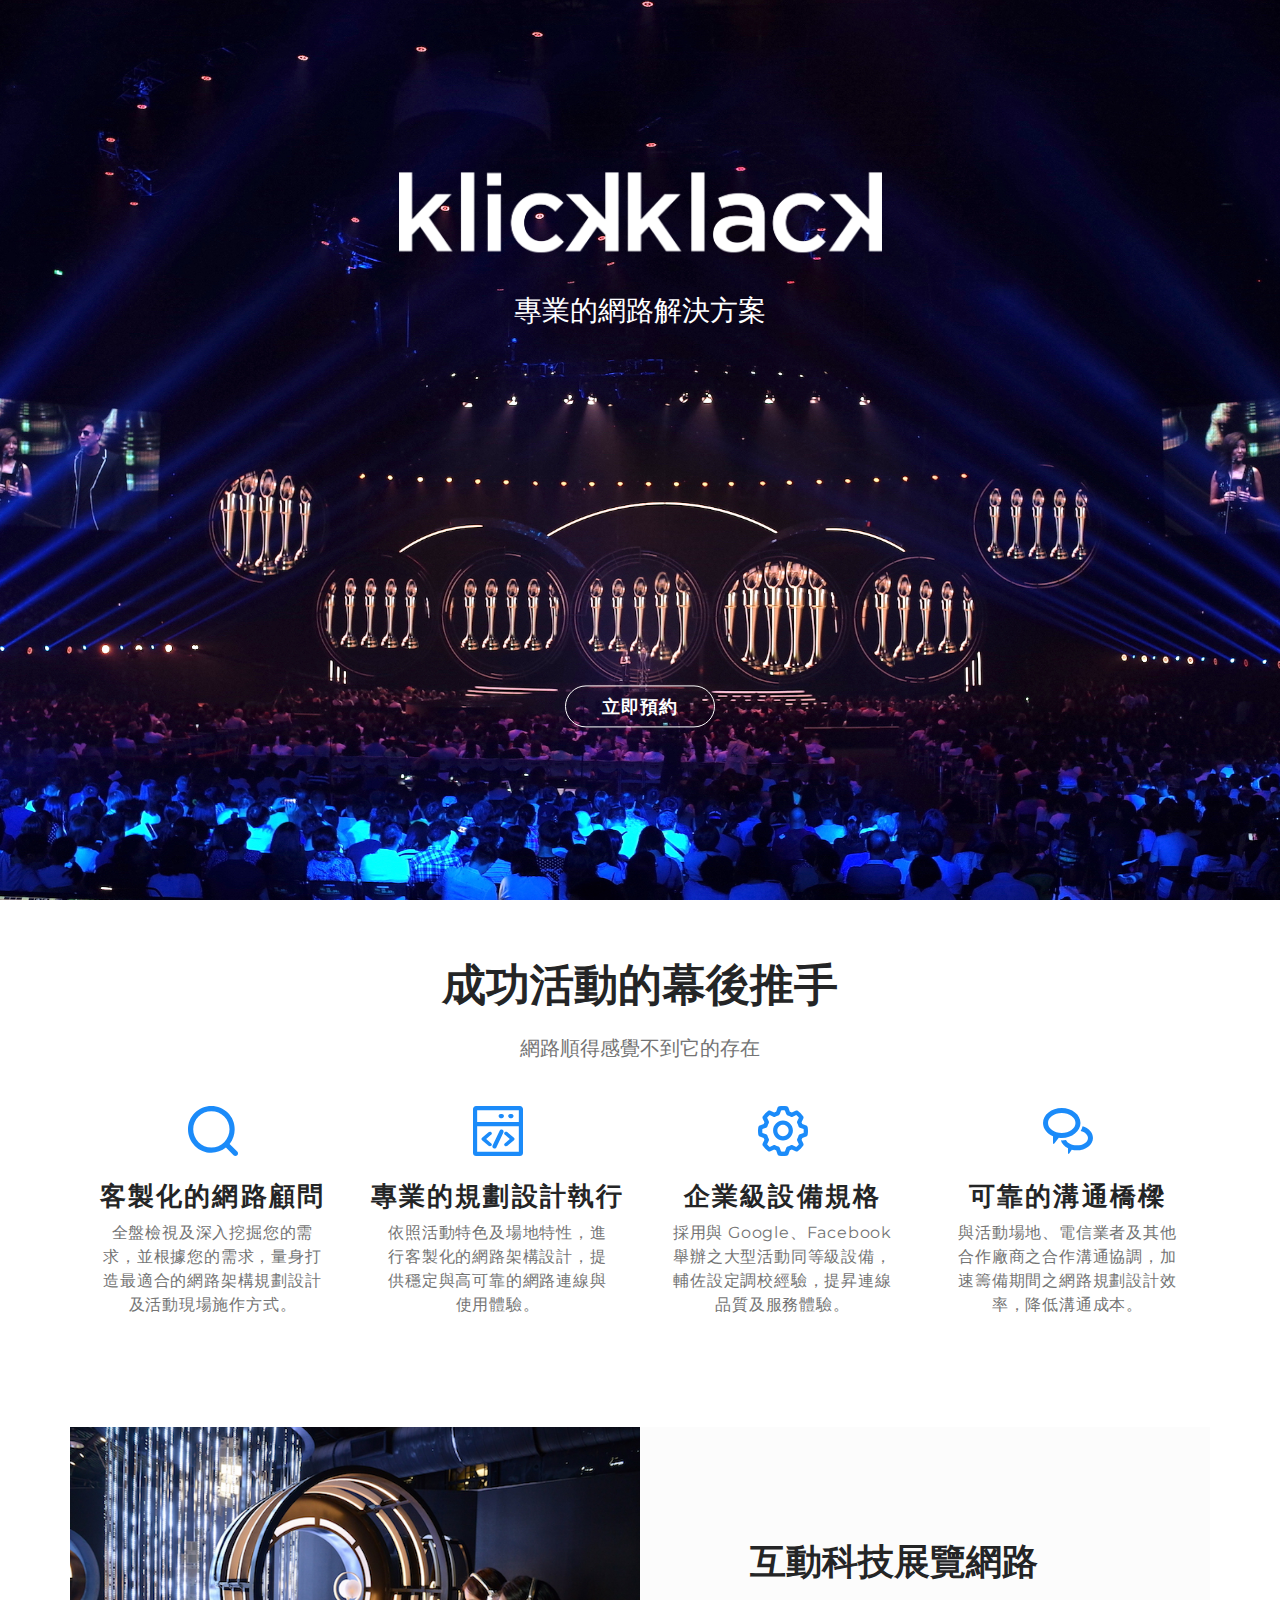
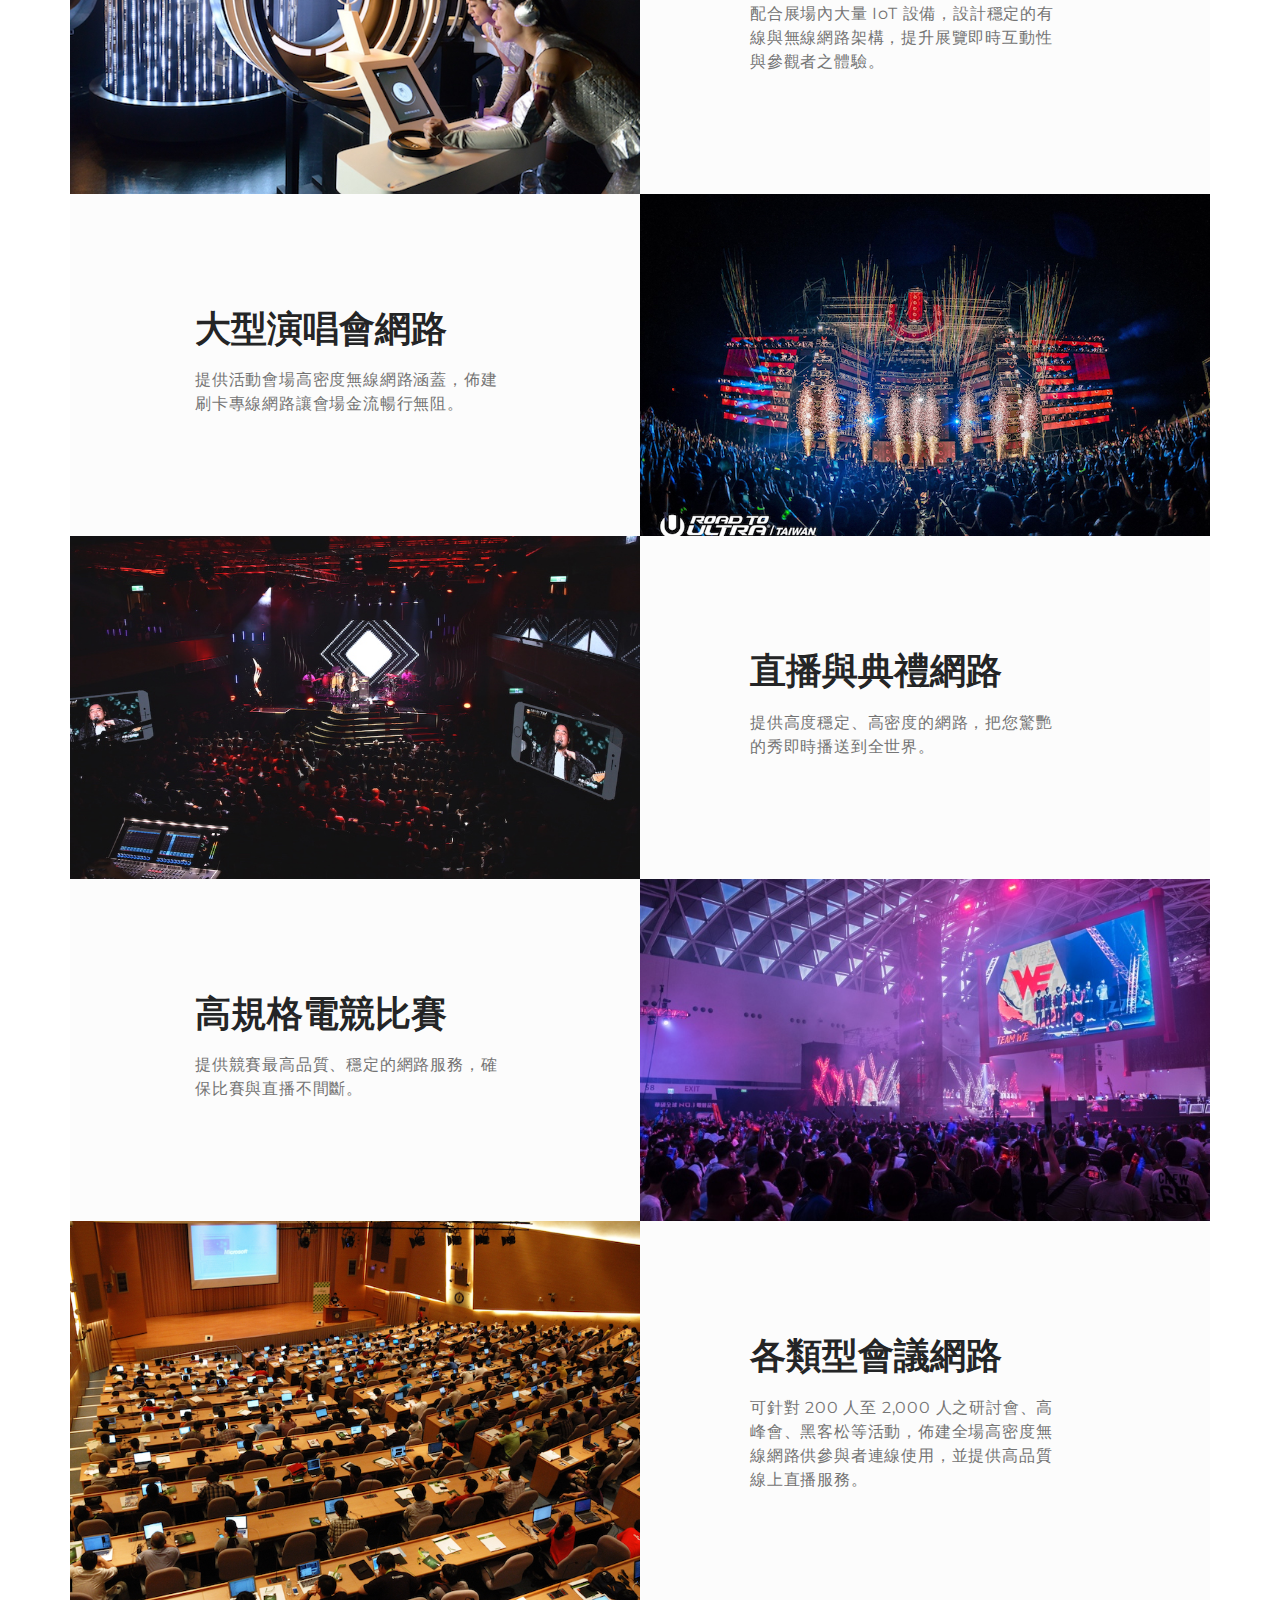
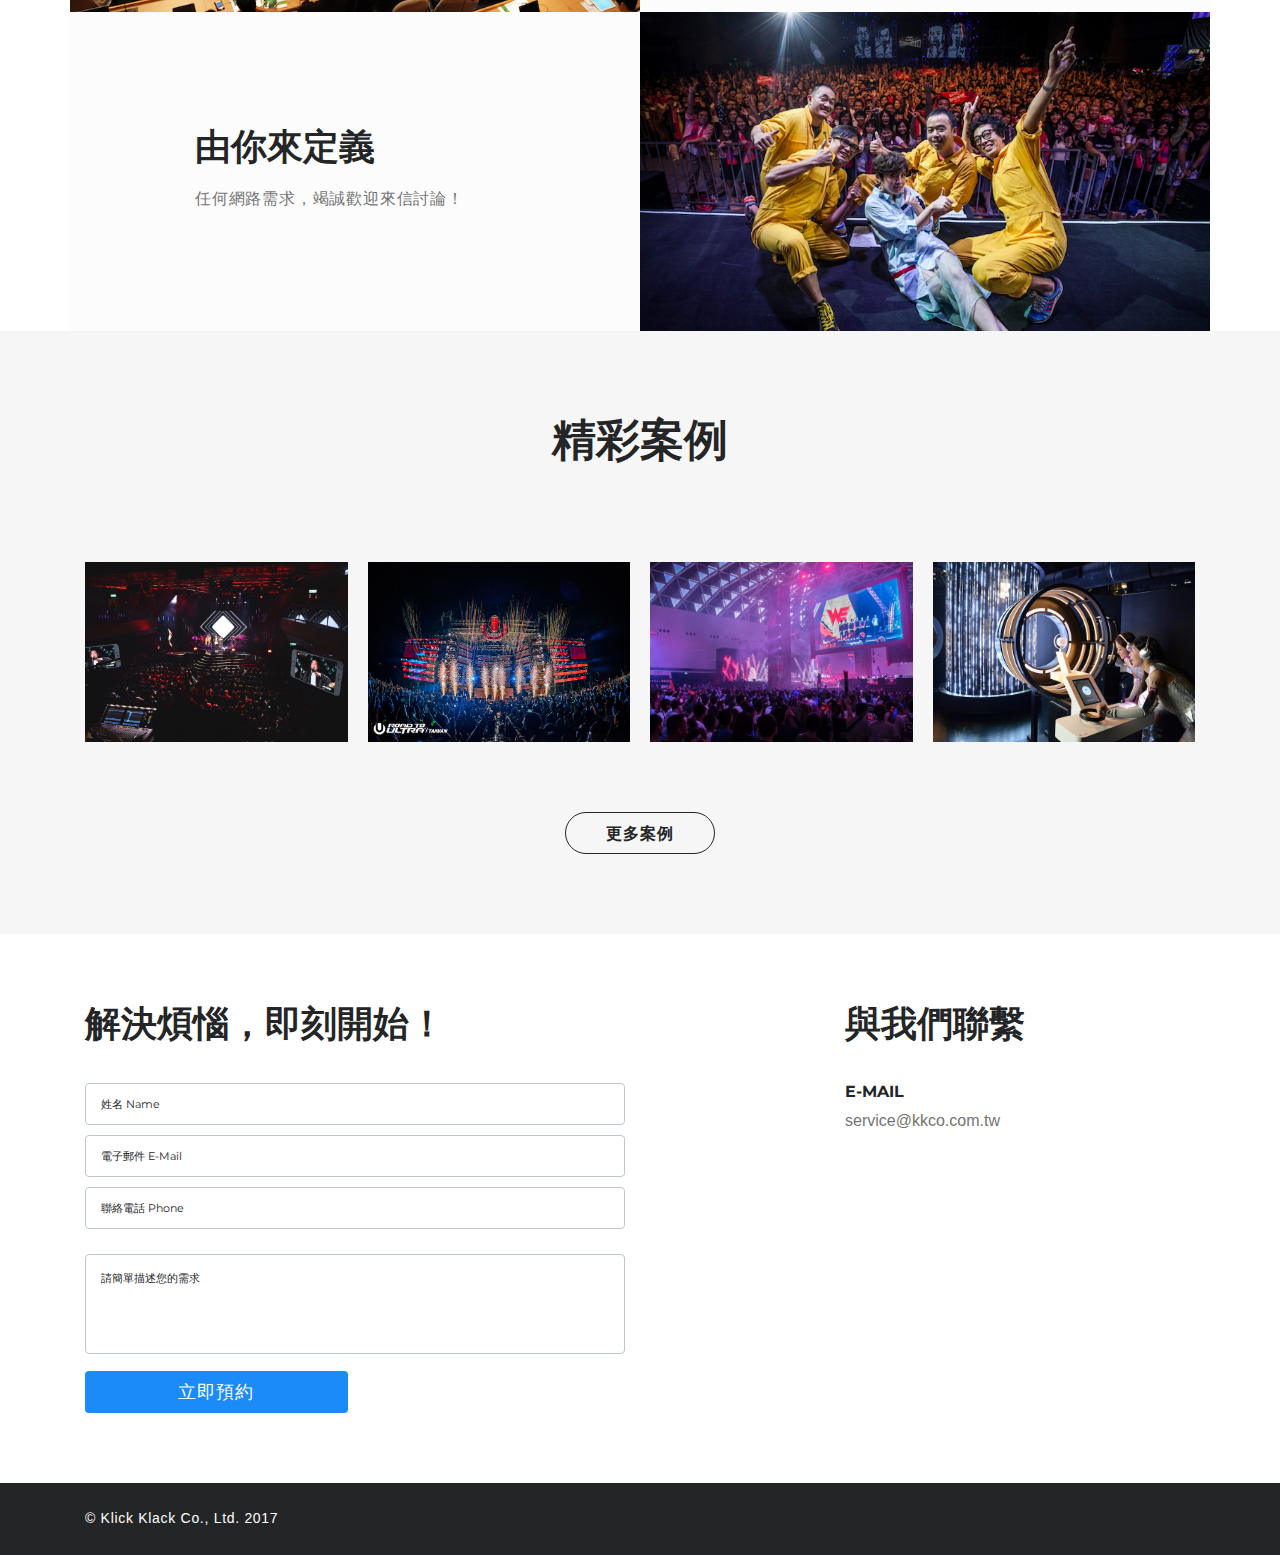
<file: kkweb-v2/index.html>
<!DOCTYPE html>
<html>
  <head>
    <meta charset="utf-8">
    <meta name="viewport" content="width=device-width">
    <meta name="description" content="專業的網路解決方案">
    <meta property="og:site_name" content="可立可股份有限公司 Klick Klack Communications">
    <meta property="og:title" content="Klick Klack Communications ｜ 專業的網路解決方案">
    <meta property="og:description" content="專業的網路解決方案">
    <meta property="og:type" content="website">
    <meta property="og:url" content="https://www.kkco.com.tw">
    <meta property="og:image" content="http://www.kkco.com.tw/img/KK_600_white.png">
    <meta property="og:image:secure_url" content="https://www.kkco.com.tw/img/KK_600_white.png">
    <meta property="og:image:type" content="image/png">
    <meta property="og:image:width" content="4043">
    <meta property="og:image:height" content="670">
    <meta name="mobile-web-app-capable" content="yes">
    <!--the must have assets-->
    <link rel="stylesheet" href="css/main.css">
    <script src="js/main.js" defer></script>
    <title>Klick Klack Communications ｜ 專業的網路解決方案</title>
  </head>
  <body>
    <main>
      <div style="background-image: url(img/bg/LandingPages_header.jpg)" class="cover cover--09 js-cover">
        <div class="container">
          <div class="cover__content_box cover__content_box--09">
            <h2 class="cover__title cover__title--09">
              <div class="logo"></div>
            </h2>
            <div class="cover__description_box--09"><span class="cover__description_text--09">專業的網路解決方案</span></div>
            <div class="cover__button_box--09"><a href="#contacts" class="button button--border-white">立即預約</a></div>
          </div>
        </div>
      </div>
      <div class="features features--02">
        <div class="container">
          <div class="features__title_box features__title_box--02">
            <h2 class="features__title--02">成功活動的幕後推手</h2><span class="features__description features__description--02">網路順得感覺不到它的存在</span>
          </div>
        </div>
        <div class="container">
          <div class="row features__row">
            <div class="col-xs-12 col-md-6 col-lg-3 features__item features__item--02">
              <div class="features__item_icon_circle features__item_icon_circle--02 features__item_icon_circle--magnifier-icon--blue"></div>
              <h3 class="features__item_title">客製化的網路顧問</h3><span class="features__item_text">全盤檢視及深入挖掘您的需求，並根據您的需求，量身打造最適合的網路架構規劃設計及活動現場施作方式。</span>
            </div>
            <div class="col-xs-12 col-md-6 col-lg-3 features__item features__item--02">
              <div class="features__item_icon_circle features__item_icon_circle--02 features__item_icon_circle--code-icon--blue"></div>
              <h3 class="features__item_title">專業的規劃設計執行</h3><span class="features__item_text">依照活動特色及場地特性，進行客製化的網路架構設計，提供穩定與高可靠的網路連線與使用體驗。</span>
            </div>
            <div class="col-xs-12 col-md-6 col-lg-3 features__item features__item--02">
              <div class="features__item_icon_circle features__item_icon_circle--02 features__item_icon_circle--gear-icon--blue"></div>
              <h3 class="features__item_title">企業級設備規格</h3><span class="features__item_text">採用與 Google、Facebook 舉辦之大型活動同等級設備，輔佐設定調校經驗，提昇連線品質及服務體驗。</span>
            </div>
            <div class="col-xs-12 col-md-6 col-lg-3 features__item features__item--02">
              <div class="features__item_icon_circle features__item_icon_circle--02 features__item_icon_circle--bubbles-icon--blue"></div>
              <h3 class="features__item_title">可靠的溝通橋樑</h3><span class="features__item_text">與活動場地、電信業者及其他合作廠商之合作溝通協調，加速籌備期間之網路規劃設計效率，降低溝通成本。</span>
            </div>
          </div>
        </div>
      </div>
      <div style="max-width: 1140px; margin: auto;" class="features features--11">
        <div class="features__container--11">
          <div class="container">
            <div style="background-image: url(img/bg/KK-Work-MeetBao.jpg)" class="features__box--11 features__box--image--11 features__box--image--left--11"></div>
            <div class="features__box--11 features__box--left-margin--11">
              <h3 class="features__item_title--11">互動科技展覽網路</h3><span class="features__item_text features__item_text--11">配合展場內大量 IoT 設備，設計穩定的有線與無線網路架構，提升展覽即時互動性與參觀者之體驗。</span>
            </div>
          </div>
        </div>
        <div class="features__container--11">
          <div class="container">
            <div class="features__box--11">
              <h3 class="features__item_title--11">大型演唱會網路</h3><span class="features__item_text features__item_text--11">提供活動會場高密度無線網路涵蓋，佈建刷卡專線網路讓會場金流暢行無阻。</span>
            </div>
            <div style="background-image: url(img/bg/KK-Work-RoadToUltra.jpg)" class="features__box--11 features__box--image--11 features__box--image--right--11"></div>
          </div>
        </div>
        <div class="features__container--11">
          <div class="container">
            <div style="background-image: url(img/bg/KK-Work-Show.jpg)" class="features__box--11 features__box--image--11 features__box--image--left--11"></div>
            <div class="features__box--11 features__box--left-margin--11">
              <h3 class="features__item_title--11">直播與典禮網路</h3><span class="features__item_text features__item_text--11">提供高度穩定、高密度的網路，把您驚艷的秀即時播送到全世界。</span>
            </div>
          </div>
        </div>
        <div class="features__container--11">
          <div class="container">
            <div class="features__box--11">
              <h3 class="features__item_title--11">高規格電競比賽</h3><span class="features__item_text features__item_text--11">提供競賽最高品質、穩定的網路服務，確保比賽與直播不間斷。</span>
            </div>
            <div style="background-image: url(img/bg/KK-Work-Gaming.jpg)" class="features__box--11 features__box--image--11 features__box--image--right--11"></div>
          </div>
        </div>
        <div class="features__container--11">
          <div class="container">
            <div style="background-image: url(img/bg/KK-Work-CONF.jpg)" class="features__box--11 features__box--image--11 features__box--image--left--11"></div>
            <div class="features__box--11 features__box--left-margin--11">
              <h3 class="features__item_title--11">各類型會議網路</h3><span class="features__item_text features__item_text--11">可針對 200 人至 2,000 人之研討會、高峰會、黑客松等活動，佈建全場高密度無線網路供參與者連線使用，並提供高品質線上直播服務。</span>
            </div>
          </div>
        </div>
        <div class="features__container--11">
          <div class="container">
            <div class="features__box--11">
              <h3 class="features__item_title--11">由你來定義</h3><span class="features__item_text features__item_text--11">任何網路需求，竭誠歡迎來信討論！</span>
            </div>
            <div style="background-image: url(img/bg/KK-Work-You.jpg)" class="features__box--11 features__box--image--11 features__box--image--right--11"></div>
          </div>
        </div>
      </div>
      <div class="works works--01">
        <div class="container">
          <div class="works__title_box">
            <div class="works__title">精彩案例</div>
            <div class="works__text"> </div>
          </div>
        </div>
        <div class="works__row works__row--01">
          <works__item class="works__item--01">
            <div style="background-image: url(img/bg/KK-Work-Show.jpg)" class="works__item_img works__item_img--01"></div>
          </works__item>
          <works__item class="works__item--01">
            <div style="background-image: url(img/bg/KK-Work-RoadToUltra.jpg)" class="works__item_img works__item_img--01"></div>
          </works__item>
          <works__item class="works__item--01">
            <div style="background-image: url(img/bg/KK-Work-Gaming.jpg)" class="works__item_img works__item_img--01"></div>
          </works__item>
          <works__item class="works__item--01">
            <div style="background-image: url(img/bg/KK-Work-MeetBao.jpg)" class="works__item_img works__item_img--01"></div>
          </works__item>
        </div>
        <div class="works__row works__row--01 state-hidden-works-row">
          <works__item class="works__item--01">
            <div style="background-image: url(img/bg/KK-Work-CONF.jpg)" class="works__item_img works__item_img--01"></div>
          </works__item>
          <works__item class="works__item--01">
            <div style="background-image: url(img/bg/KK-Work-You.jpg)" class="works__item_img works__item_img--01"></div>
          </works__item>
        </div>
        <button class="works__show_more_button--01 button button--border-black js-show-more-works">更多案例</button>
      </div>
      <div id="contacts" class="contacts--02">
        <div class="container contacts__container--02">
          <div class="row">
            <div class="col-md-6 col-xs-12">
              <h2 class="contacts__title contacts__title--02">解決煩惱，即刻開始！</h2>
              <form action="https://docs.google.com/a/klickklack.design/forms/d/1Vq9kw6TR6kdYDwAMfN90MKhpSLnlCWSDGh1XYUCPCgs/formResponse" method="POST" class="contacts__form--02">
                <div class="contacts__form__inputs_box--02">
                  <input type="text" placeholder="姓名 Name" value="" name="entry_557426517" id="entry_557426517" class="contacts__form__input--02 input input--cloud-border input--white">
                  <input type="email" required placeholder="電子郵件 E-Mail" value="" name="entry_1257522196" id="entry_1257522196" class="contacts__form__input--02 input input--cloud-border input--white">
                  <input type="tel" required placeholder="聯絡電話 Phone" value="" name="entry_1331396737" id="entry_1331396737" class="contacts__form__input--02 input input--cloud-border input--white">
                </div>
                <textarea required placeholder="請簡單描述您的需求" value="" name="entry_428993157" id="entry_428993157" class="contacts__form_textarea--02 input input--cloud-border input--white"></textarea>
                <button type="submit" class="contacts__form_button--02 button button--blue button--small-radius">立即預約</button>
              </form>
            </div>
            <div class="col-lg-3 col-md-5 col-md-offset-1 col-lg-offset-2 col-xs-12">
              <div class="contacts__info--02">
                <h2 class="contacts__title contacts__title--02">與我們聯繫</h2>
                <div class="contacts__item">
                  <h3 class="contacts__item_title">E-Mail</h3><a href="mailto:service@kkco.com.tw" class="contacts__item_text">service@kkco.com.tw</a>
                </div>
              </div>
            </div>
          </div>
        </div>
      </div>
      <footer class="footer footer--05">
        <div class="footer__description_box--05">
          <div class="container footer__container"><span class="footer__copyright footer__copyright--05">&copy; Klick Klack Co., Ltd. 2017</span></div>
        </div>
      </footer>
    </main>
  </body>
  <div class="js-overlay js-close-navigation js-close-menu overlay"></div>
</html>
</file>
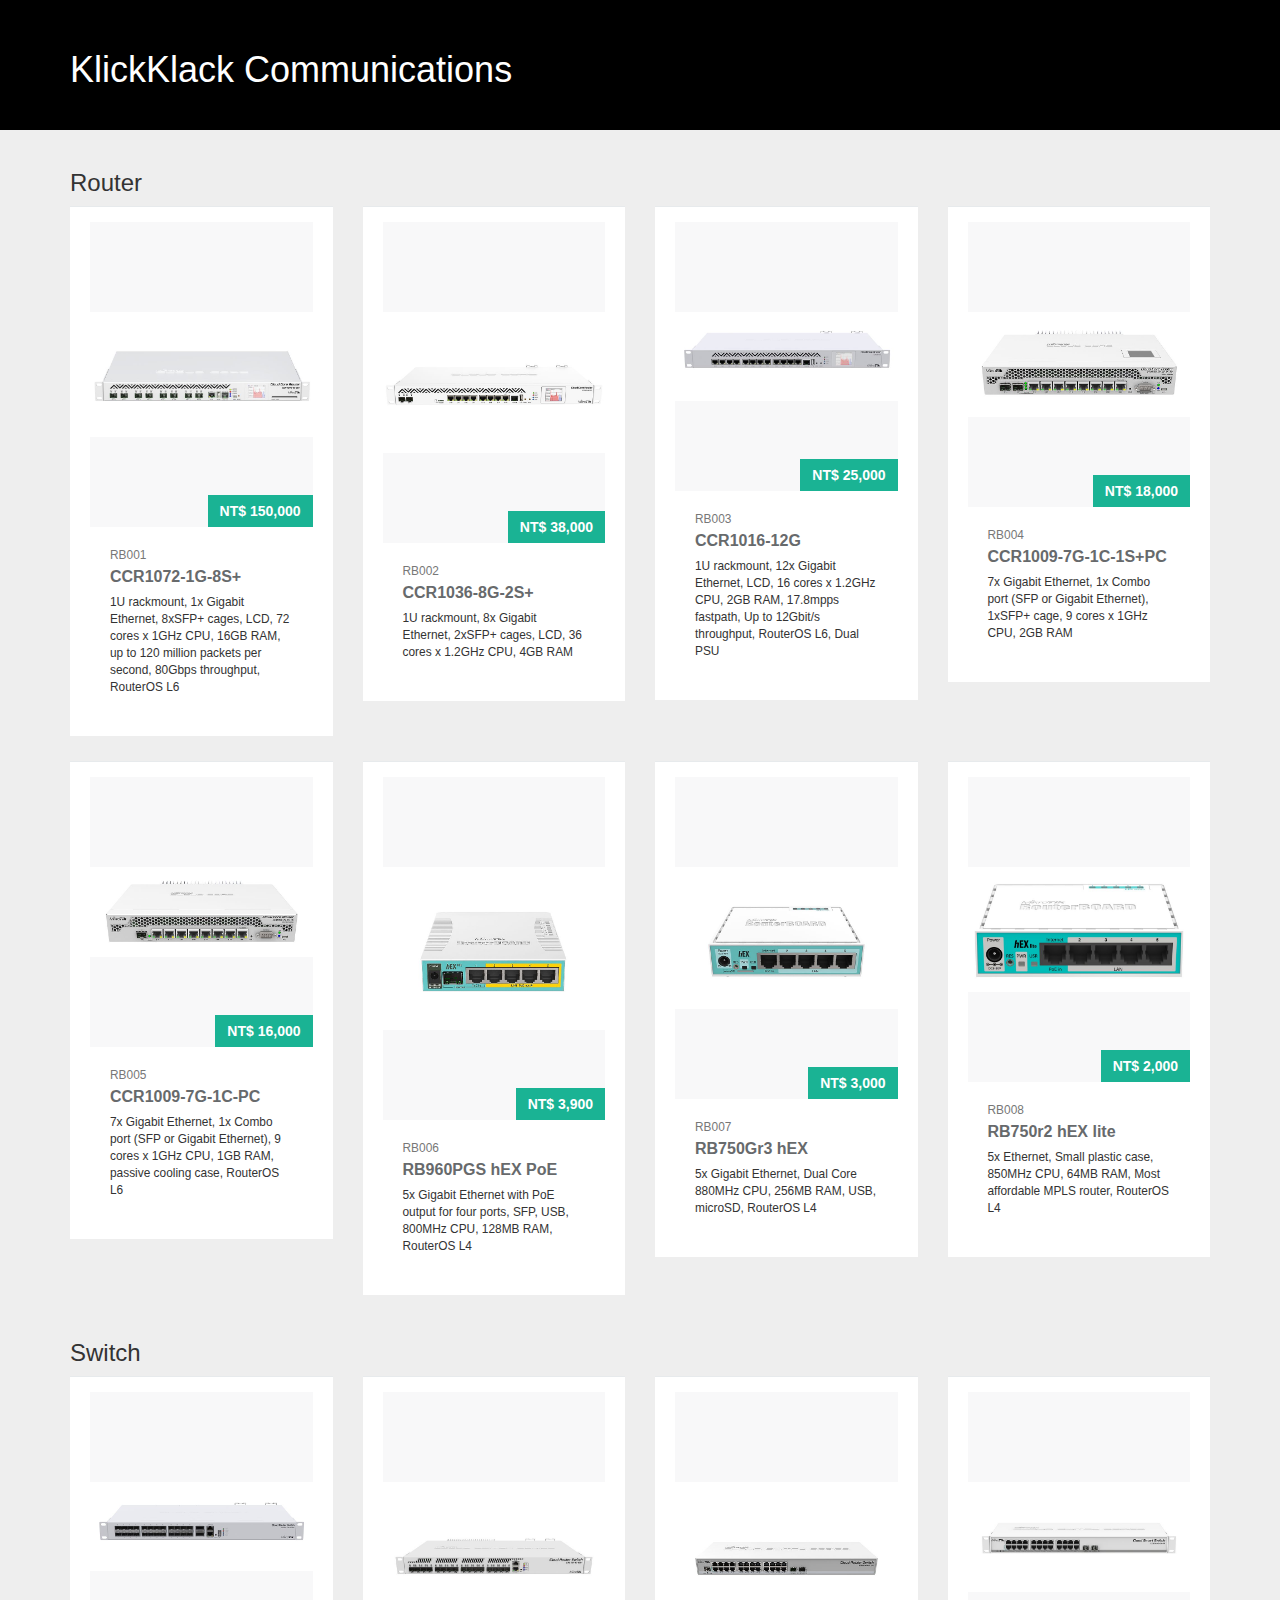
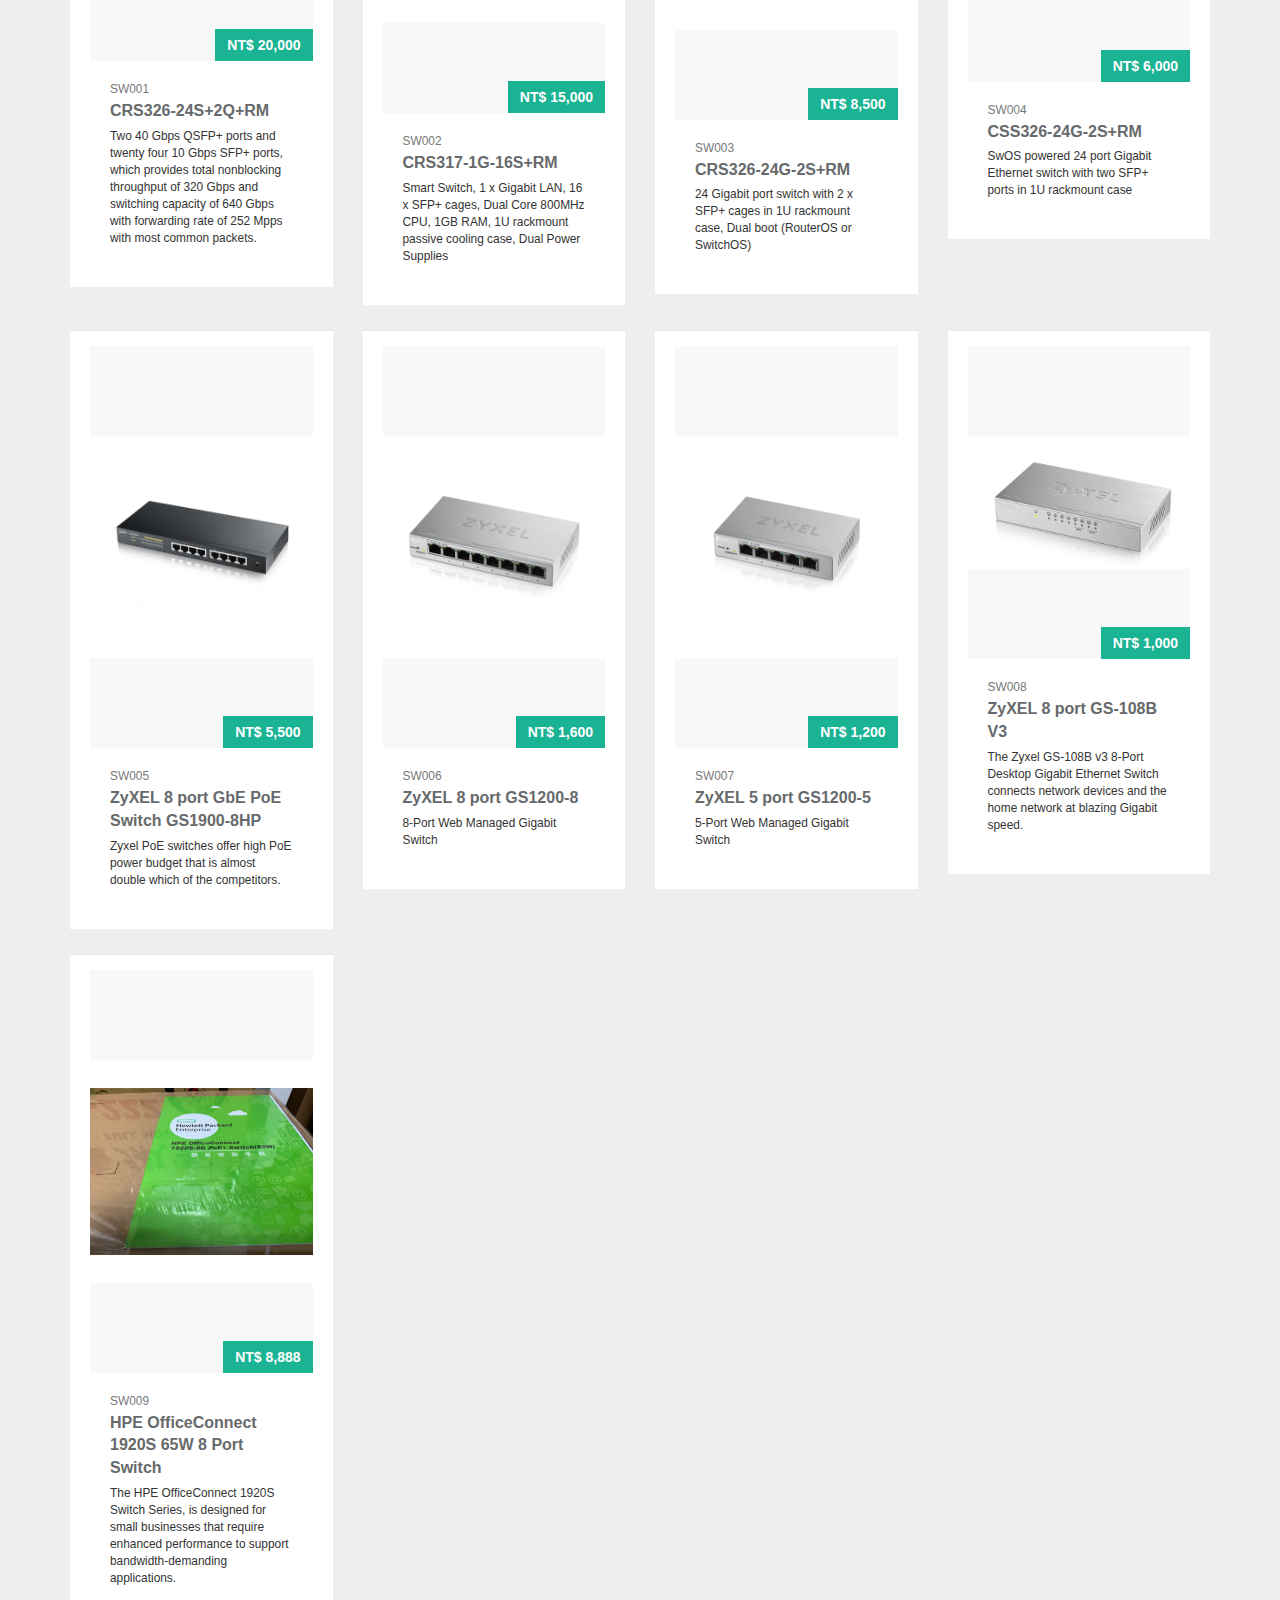
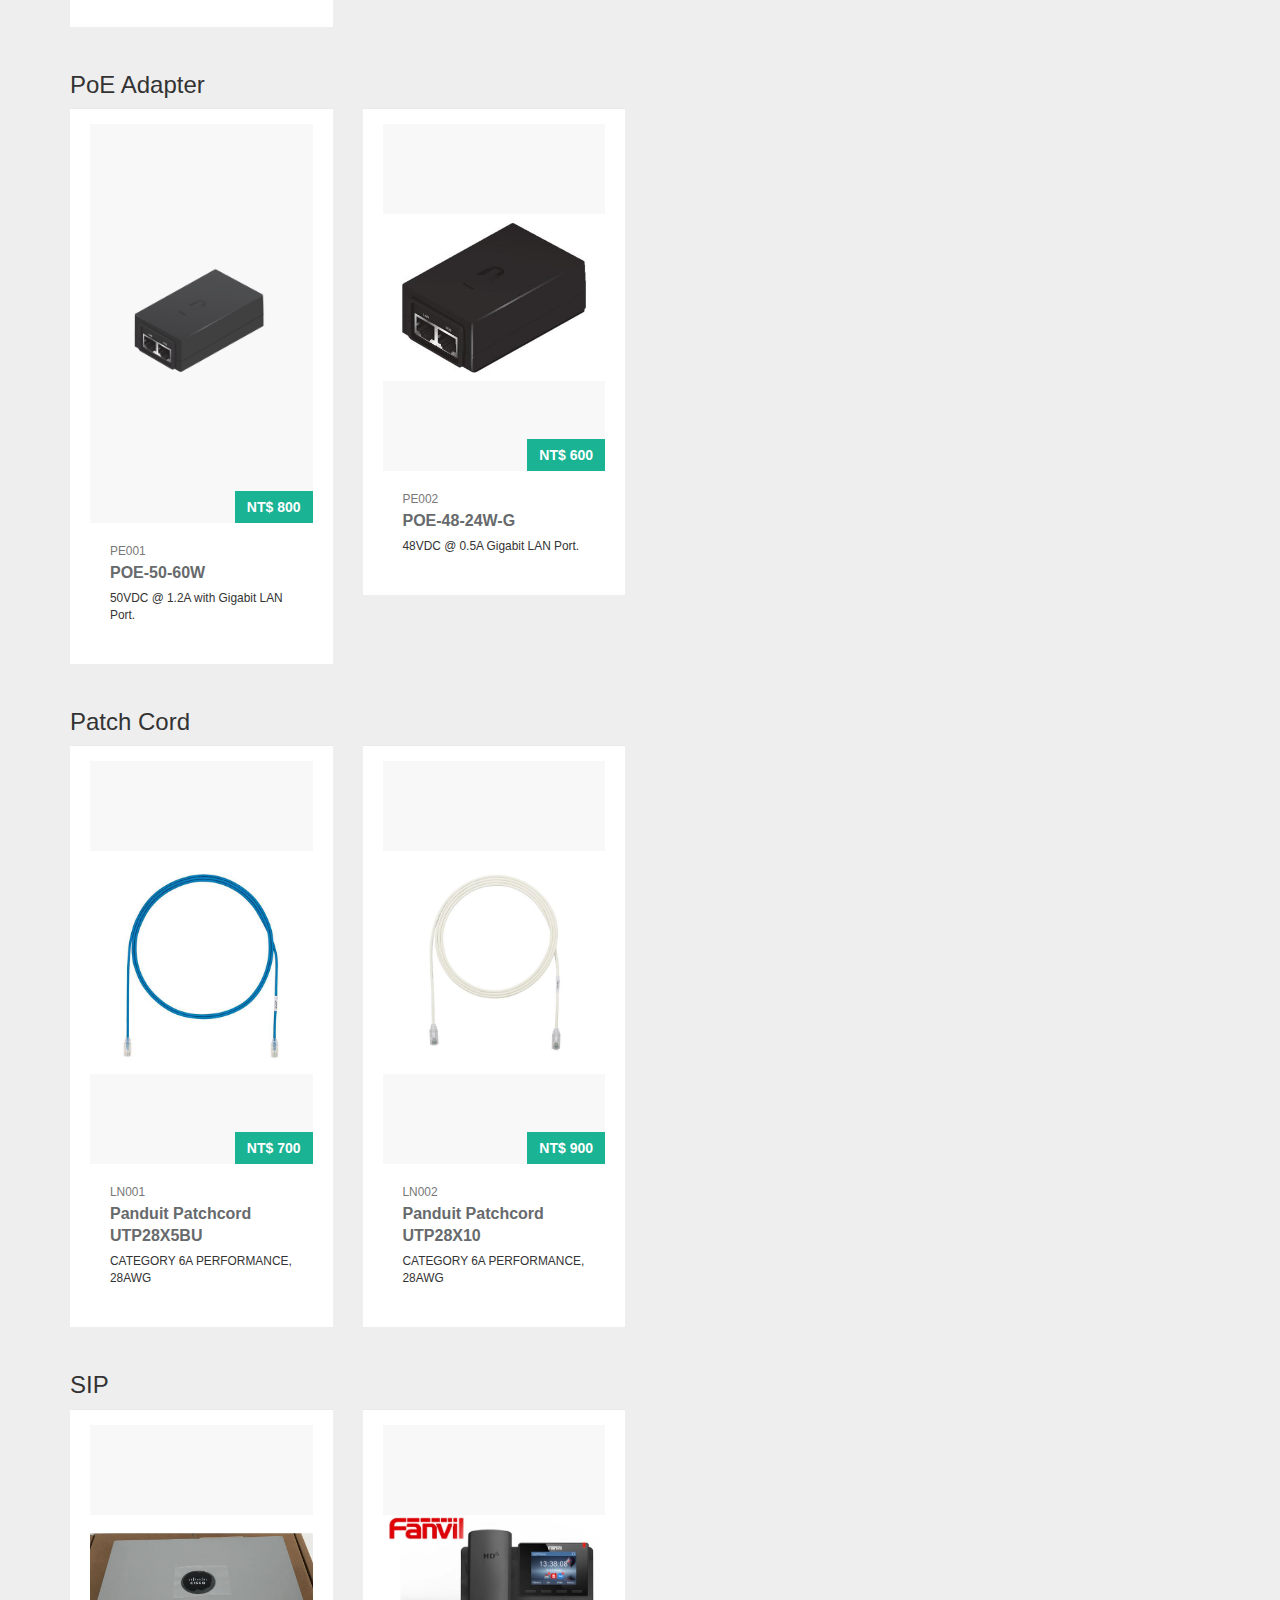
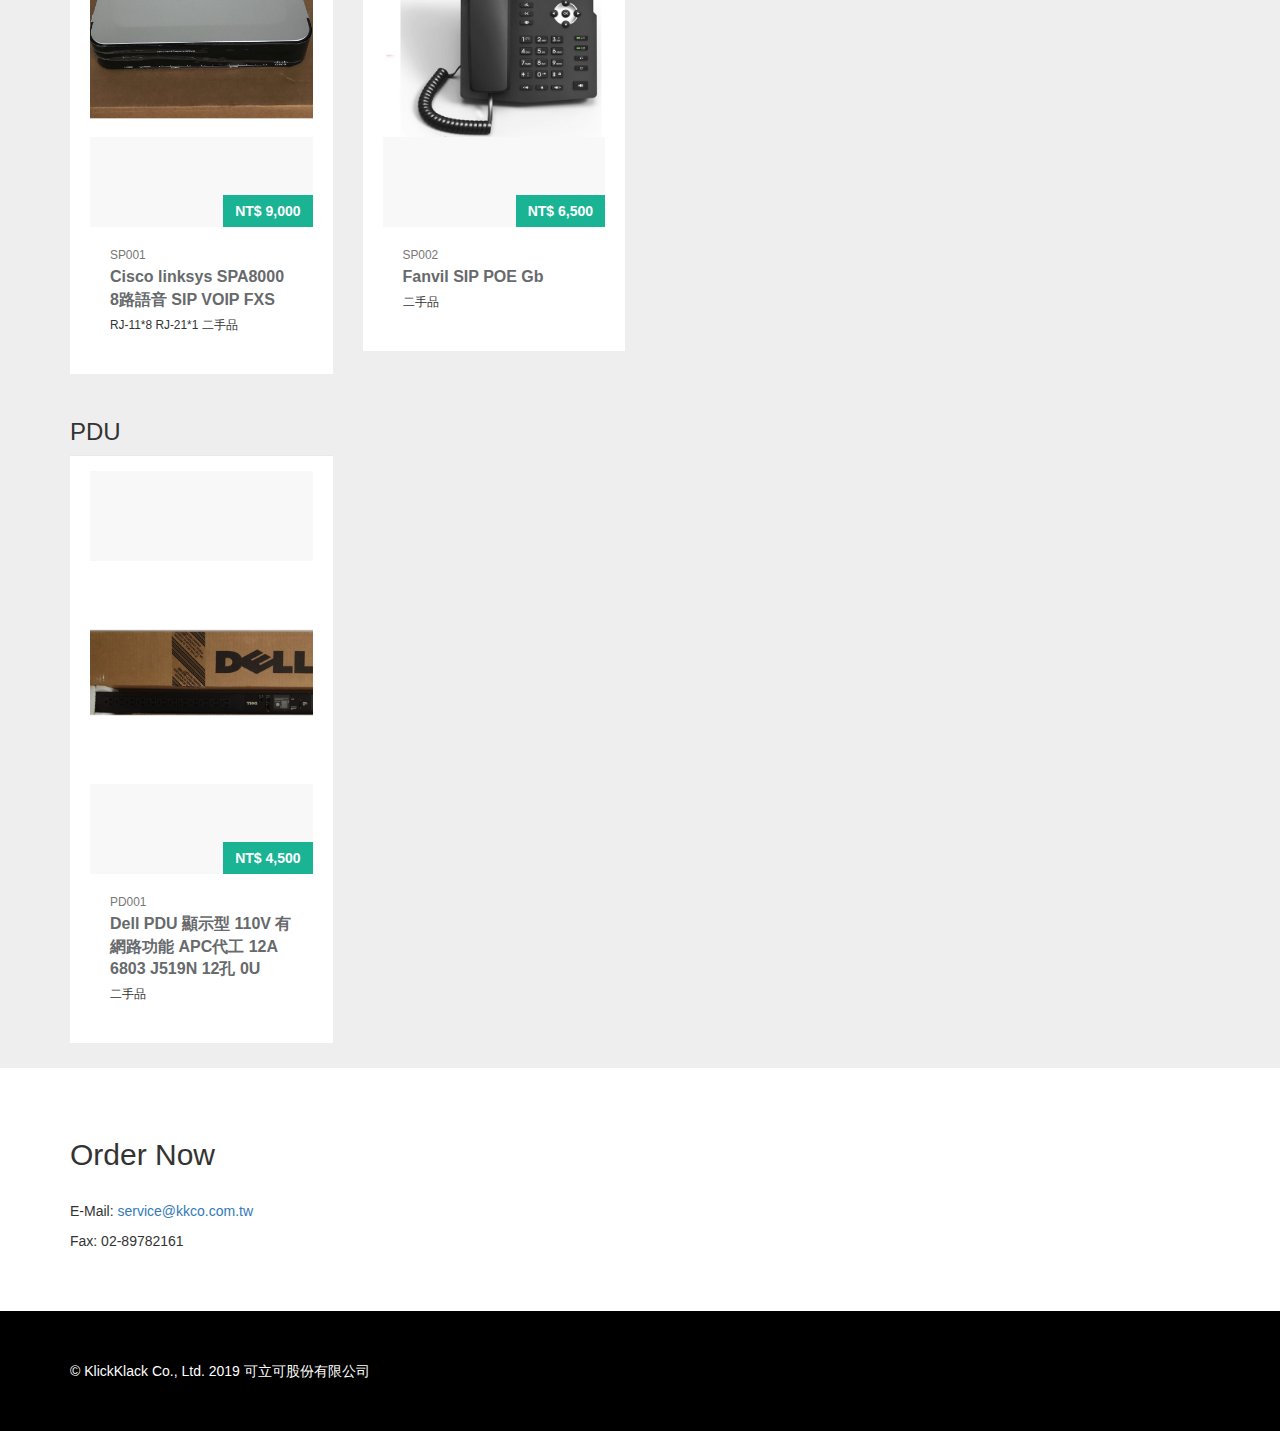
<file: shop.html>
<html>
<head>
	<title>KlickKlack Communications Category</title>
	<link href="https://maxcdn.bootstrapcdn.com/font-awesome/4.3.0/css/font-awesome.min.css" rel="stylesheet">
	<link rel="stylesheet" href="https://maxcdn.bootstrapcdn.com/bootstrap/3.3.6/css/bootstrap.min.css">
	<script src="https://maxcdn.bootstrapcdn.com/bootstrap/3.3.6/js/bootstrap.min.js"></script>
	<meta charset="UTF-8">
	<style>

body{
	background:#eee;
}
/* E-commerce */
.product-box {
  padding: 0;
  border: 1px solid #e7eaec;
}
.product-box:hover,
.product-box.active {
  border: 1px solid transparent;
  -webkit-box-shadow: 0 3px 7px 0 #a8a8a8;
  -moz-box-shadow: 0 3px 7px 0 #a8a8a8;
  box-shadow: 0 3px 7px 0 #a8a8a8;
}
.product-imitation {
  text-align: center;
  padding: 90px 0;
  background-color: #f8f8f9;
  color: #bebec3;
  font-weight: 600;
}
.cart-product-imitation {
  text-align: center;
  padding-top: 30px;
  height: 80px;
  width: 80px;
  background-color: #f8f8f9;
}
.product-imitation.xl {
  padding: 120px 0;
}
.product-desc {
  padding: 20px;
  position: relative;
}
.ecommerce .tag-list {
  padding: 0;
}
.ecommerce .fa-star {
  color: #d1dade;
}
.ecommerce .fa-star.active {
  color: #f8ac59;
}
.ecommerce .note-editor {
  border: 1px solid #e7eaec;
}
table.shoping-cart-table {
  margin-bottom: 0;
}
table.shoping-cart-table tr td {
  border: none;
  text-align: right;
}
table.shoping-cart-table tr td.desc,
table.shoping-cart-table tr td:first-child {
  text-align: left;
}
table.shoping-cart-table tr td:last-child {
  width: 80px;
}
.product-name {
  font-size: 16px;
  font-weight: 600;
  color: #676a6c;
  display: block;
  margin: 2px 0 5px 0;
}
.product-name:hover,
.product-name:focus {
  color: #1ab394;
}
.product-price {
  font-size: 14px;
  font-weight: 600;
  color: #ffffff;
  background-color: #1ab394;
  padding: 6px 12px;
  position: absolute;
  top: -32px;
  right: 0;
}
.product-detail .ibox-content {
  padding: 30px 30px 50px 30px;
}
.image-imitation {
  background-color: #f8f8f9;
  text-align: center;
  padding: 200px 0;
}
.product-main-price small {
  font-size: 10px;
}
.product-images {
  margin: 0 20px;
}

.ibox {
  clear: both;
  margin-bottom: 25px;
  margin-top: 0;
  padding: 0;
}
.ibox.collapsed .ibox-content {
  display: none;
}
.ibox.collapsed .fa.fa-chevron-up:before {
  content: "\f078";
}
.ibox.collapsed .fa.fa-chevron-down:before {
  content: "\f077";
}
.ibox:after,
.ibox:before {
  display: table;
}
.ibox-title {
  -moz-border-bottom-colors: none;
  -moz-border-left-colors: none;
  -moz-border-right-colors: none;
  -moz-border-top-colors: none;
  background-color: #ffffff;
  border-color: #e7eaec;
  border-image: none;
  border-style: solid solid none;
  border-width: 3px 0 0;
  color: inherit;
  margin-bottom: 0;
  padding: 14px 15px 7px;
  min-height: 48px;
}
.ibox-content {
  background-color: #ffffff;
  color: inherit;
  padding: 15px 20px 20px 20px;
  border-color: #e7eaec;
  border-image: none;
  border-style: solid solid none;
  border-width: 1px 0;
}
.ibox-footer {
  color: inherit;
  border-top: 1px solid #e7eaec;
  font-size: 90%;
  background: #ffffff;
  padding: 10px 15px;
}
	</style>
</head>
<body>
<header style='color: white; background-color: black; padding: 30px;'>
	<div class="container">
		<h1>KlickKlack Communications</h1>
	</div>
</header>
<div class="container">
	<br />
	<h3>Router</h3>
	<div class="row">
		<div class="col-md-3">
			<div class="ibox">
				<div class="ibox-content product-box">
					<div class="product-imitation">
						<img src='img/1055_l.jpg' style='width: 100%'>
					</div>
					<div class="product-desc">
						<span class="product-price">
							NT$ 150,000
						</span>
						<small class="text-muted">RB001</small>
						<div class="product-name">CCR1072-1G-8S+</div>

						<div class="small m-t-xs">
							1U rackmount, 1x Gigabit Ethernet, 8xSFP+ cages, LCD, 72 cores x 1GHz CPU, 16GB RAM, up to 120 million packets per second, 80Gbps throughput, RouterOS L6
						</div>
					</div>
				</div>
			</div>
		</div>
		<div class="col-md-3">
			<div class="ibox">
				<div class="ibox-content product-box">
					<div class="product-imitation">
						<img src='img/RB003.jpg' style='width: 100%'>
					</div>
					<div class="product-desc">
						<span class="product-price">
							NT$ 38,000
						</span>
						<small class="text-muted">RB002</small>
						<div class="product-name">CCR1036-8G-2S+</div>

						<div class="small m-t-xs">
							1U rackmount, 8x Gigabit Ethernet, 2xSFP+ cages, LCD, 36 cores x 1.2GHz CPU, 4GB RAM
						</div>
					</div>
				</div>
			</div>
		</div>
		<div class="col-md-3">
			<div class="ibox">
				<div class="ibox-content product-box">
					<div class="product-imitation">
						<img src='img/1818_l.jpg' style='width: 100%'>
					</div>
					<div class="product-desc">
						<span class="product-price">
							NT$ 25,000
						</span>
						<small class="text-muted">RB003</small>
						<div class="product-name">CCR1016-12G</div>

						<div class="small m-t-xs">
							1U rackmount, 12x Gigabit Ethernet, LCD, 16 cores x 1.2GHz CPU, 2GB RAM, 17.8mpps fastpath, Up to 12Gbit/s throughput, RouterOS L6, Dual PSU
						</div>
					</div>
				</div>
			</div>
		</div>
		<div class="col-md-3">
			<div class="ibox">
				<div class="ibox-content product-box">
					<div class="product-imitation">
						<img src='img/RB001.jpg' style='width: 100%'>
					</div>
					<div class="product-desc">
						<span class="product-price">
							NT$ 18,000
						</span>
						<small class="text-muted">RB004</small>
						<div class="product-name">CCR1009-7G-1C-1S+PC</div>

						<div class="small m-t-xs">
							7x Gigabit Ethernet, 1x Combo port (SFP or Gigabit Ethernet), 1xSFP+ cage, 9 cores x 1GHz CPU, 2GB RAM
						</div>
					</div>
				</div>
			</div>
		</div>
    </div>
	<div class="row">
		<div class="col-md-3">
			<div class="ibox">
				<div class="ibox-content product-box">
					<div class="product-imitation">
						<img src='img/1411_l.jpg' style='width: 100%'>
					</div>
					<div class="product-desc">
						<span class="product-price">
							NT$ 16,000
						</span>
						<small class="text-muted">RB005</small>
						<div class="product-name">CCR1009-7G-1C-PC</div>

						<div class="small m-t-xs">
							7x Gigabit Ethernet, 1x Combo port (SFP or Gigabit Ethernet), 9 cores x 1GHz CPU, 1GB RAM, passive cooling case, RouterOS L6
						</div>
					</div>
				</div>
			</div>
		</div>
		<div class="col-md-3">
			<div class="ibox">
				<div class="ibox-content product-box">
					<div class="product-imitation">
						<img src='img/1220_l.jpg' style='width: 100%'>
					</div>
					<div class="product-desc">
						<span class="product-price">
							NT$ 3,900
						</span>
						<small class="text-muted">RB006</small>
						<div class="product-name">RB960PGS hEX PoE</div>

						<div class="small m-t-xs">
							5x Gigabit Ethernet with PoE output for four ports, SFP, USB, 800MHz CPU, 128MB RAM, RouterOS L4
						</div>
					</div>
				</div>
			</div>
		</div>
		<div class="col-md-3">
			<div class="ibox">
				<div class="ibox-content product-box">
					<div class="product-imitation">
						<img src='img/RB002.jpg' style='width: 100%'>
					</div>
					<div class="product-desc">
						<span class="product-price">
							NT$ 3,000
						</span>
						<small class="text-muted">RB007</small>
						<div class="product-name">RB750Gr3 hEX</div>

						<div class="small m-t-xs">
							5x Gigabit Ethernet, Dual Core 880MHz CPU, 256MB RAM, USB, microSD, RouterOS L4
						</div>
					</div>
				</div>
			</div>
		</div>
		<div class="col-md-3">
			<div class="ibox">
				<div class="ibox-content product-box">
					<div class="product-imitation">
						<img src='img/1041_l.png' style='width: 100%'>
					</div>
					<div class="product-desc">
						<span class="product-price">
							NT$ 2,000
						</span>
						<small class="text-muted">RB008</small>
						<div class="product-name">RB750r2 hEX lite</div>

						<div class="small m-t-xs">
							5x Ethernet, Small plastic case, 850MHz CPU, 64MB RAM, Most affordable MPLS router, RouterOS L4
						</div>
					</div>
				</div>
			</div>
		</div>
    </div>

	<h3>Switch</h3>
	<div class="row">
		<div class="col-md-3">
			<div class="ibox">
				<div class="ibox-content product-box">

					<div class="product-imitation">
						<img src='img/1831_l.jpg' style='width: 100%'>
					</div>
					<div class="product-desc">
						<span class="product-price">
							NT$ 20,000
						</span>
						<small class="text-muted">SW001</small>
						<div class="product-name">CRS326-24S+2Q+RM</div>

						<div class="small m-t-xs">
							Two 40 Gbps QSFP+ ports and twenty four 10 Gbps SFP+ ports, which provides total nonblocking throughput of 320 Gbps and switching capacity of 640 Gbps with forwarding rate of 252 Mpps with most common packets.
						</div>
					</div>
				</div>
			</div>
		</div>
		<div class="col-md-3">
			<div class="ibox">
				<div class="ibox-content product-box">

					<div class="product-imitation">
						<img src='img/1324_l.jpg' style='width: 100%'>
					</div>
					<div class="product-desc">
						<span class="product-price">
							NT$ 15,000
						</span>
						<small class="text-muted">SW002</small>
						<div class="product-name">CRS317-1G-16S+RM</div>

						<div class="small m-t-xs">
							Smart Switch, 1 x Gigabit LAN, 16 x SFP+ cages, Dual Core 800MHz CPU, 1GB RAM, 1U rackmount passive cooling case, Dual Power Supplies
						</div>
					</div>
				</div>
			</div>
		</div>
		<div class="col-md-3">
			<div class="ibox">
				<div class="ibox-content product-box">

					<div class="product-imitation">
						<img src='img/1301_l.jpg' style='width: 100%'>
					</div>
					<div class="product-desc">
						<span class="product-price">
							NT$ 8,500
						</span>
						<small class="text-muted">SW003</small>
						<div class="product-name">CRS326-24G-2S+RM</div>

						<div class="small m-t-xs">
							24 Gigabit port switch with 2 x SFP+ cages in 1U rackmount case, Dual boot (RouterOS or SwitchOS)
						</div>
					</div>
				</div>
			</div>
		</div>
		<div class="col-md-3">
			<div class="ibox">
				<div class="ibox-content product-box">

					<div class="product-imitation">
						<img src='img/1267_l.jpg' style='width: 100%'>
					</div>
					<div class="product-desc">
						<span class="product-price">
							NT$ 6,000
						</span>
						<small class="text-muted">SW004</small>
						<div class="product-name">CSS326-24G-2S+RM</div>

						<div class="small m-t-xs">
							SwOS powered 24 port Gigabit Ethernet switch with two SFP+ ports in 1U rackmount case
						</div>
					</div>
				</div>
			</div>
		</div>
    </div>
	<div class="row">
		<div class="col-md-3">
			<div class="ibox">
				<div class="ibox-content product-box">

					<div class="product-imitation">
						<img src='img/ZyXEL-PoE-Switch.jpg' style='width: 100%'>
					</div>
					<div class="product-desc">
						<span class="product-price">
							NT$ 5,500
						</span>
						<small class="text-muted">SW005</small>
						<div class="product-name">ZyXEL 8 port GbE PoE Switch GS1900-8HP</div>

						<div class="small m-t-xs">
							Zyxel PoE switches offer high PoE power budget that is almost double which of the competitors.
						</div>
					</div>
				</div>
			</div>
		</div>
		<div class="col-md-3">
			<div class="ibox">
				<div class="ibox-content product-box">
					<div class="product-imitation">
						<img src='img/img_gs1200-8_p_1000.png' style='width: 100%'>
					</div>
					<div class="product-desc">
						<span class="product-price">
							NT$ 1,600
						</span>
						<small class="text-muted">SW006</small>
						<div class="product-name">ZyXEL 8 port GS1200-8</div>

						<div class="small m-t-xs">
							8-Port Web Managed Gigabit Switch
						</div>
					</div>
				</div>
			</div>
		</div>
		<div class="col-md-3">
			<div class="ibox">
				<div class="ibox-content product-box">
					<div class="product-imitation">
						<img src='img/img_gs1200-5_p_1000.png' style='width: 100%'>
					</div>
					<div class="product-desc">
						<span class="product-price">
							NT$ 1,200
						</span>
						<small class="text-muted">SW007</small>
						<div class="product-name">ZyXEL 5 port GS1200-5</div>

						<div class="small m-t-xs">
							5-Port Web Managed Gigabit Switch
						</div>
					</div>
				</div>
			</div>
		</div>
		<div class="col-md-3">
			<div class="ibox">
				<div class="ibox-content product-box">
					<div class="product-imitation">
						<img src='img/img_gs-108b-v3_p_600.png' style='width: 100%'>
					</div>
					<div class="product-desc">
						<span class="product-price">
							NT$ 1,000
						</span>
						<small class="text-muted">SW008</small>
						<div class="product-name">ZyXEL 8 port GS-108B V3</div>

						<div class="small m-t-xs">
							The Zyxel GS-108B v3 8-Port Desktop Gigabit Ethernet Switch connects network devices and the home network at blazing Gigabit speed. 
						</div>
					</div>
				</div>
			</div>
		</div>
    </div>
	<div class="row">
		<div class="col-md-3">
			<div class="ibox">
				<div class="ibox-content product-box">
					<div class="product-imitation">
						<img src='img/HPE-1920S.jpg' style='width: 100%'>
					</div>
					<div class="product-desc">
						<span class="product-price">
							NT$ 8,888
						</span>
						<small class="text-muted">SW009</small>
						<div class="product-name">HPE OfficeConnect 1920S 65W 8 Port Switch</div>

						<div class="small m-t-xs">
							The HPE OfficeConnect 1920S Switch Series, is designed for small businesses that require enhanced performance to support bandwidth-demanding applications.
						</div>
					</div>
				</div>
			</div>
		</div>
    </div>

	<h3>PoE Adapter</h3>
	<div class="row">
		<div class="col-md-3">
			<div class="ibox">
				<div class="ibox-content product-box">

					<div class="product-imitation">
						<img src='img/POE-50-60Wm-2x.png' style='width: 100%'>
					</div>
					<div class="product-desc">
						<span class="product-price">
							NT$ 800
						</span>
						<small class="text-muted">PE001</small>
						<div class="product-name">POE-50-60W</div>

						<div class="small m-t-xs">
							50VDC @ 1.2A with Gigabit LAN Port.
						</div>
					</div>
				</div>
			</div>
		</div>
		<div class="col-md-3">
			<div class="ibox">
				<div class="ibox-content product-box">

					<div class="product-imitation">
						<img src='img/POE-48-24W-G.jpg' style='width: 100%'>
					</div>
					<div class="product-desc">
						<span class="product-price">
							NT$ 600
						</span>
						<small class="text-muted">PE002</small>
						<div class="product-name">POE-48-24W-G</div>

						<div class="small m-t-xs">
							48VDC @ 0.5A Gigabit LAN Port.
						</div>
					</div>
				</div>
			</div>
		</div>
	</div>

	<h3>Patch Cord</h3>
	<div class="row">
		<div class="col-md-3">
			<div class="ibox">
				<div class="ibox-content product-box">
					<div class="product-imitation">
						<img src='img/MFG_UTP28X5BU.jpg' style='width: 100%'>
					</div>
					<div class="product-desc">
						<span class="product-price">
							NT$ 700
						</span>
						<small class="text-muted">LN001</small>
						<div class="product-name">Panduit Patchcord UTP28X5BU</div>

						<div class="small m-t-xs">
							CATEGORY 6A PERFORMANCE, 28AWG
						</div>
					</div>
				</div>
			</div>
		</div>
		<div class="col-md-3">
			<div class="ibox">
				<div class="ibox-content product-box">

					<div class="product-imitation">
						<img src='img/MFG_UTP28X10.jpg' style='width: 100%'>
					</div>
					<div class="product-desc">
						<span class="product-price">
							NT$ 900
						</span>
						<small class="text-muted">LN002</small>
						<div class="product-name">Panduit Patchcord UTP28X10</div>

						<div class="small m-t-xs">
							CATEGORY 6A PERFORMANCE, 28AWG
						</div>
					</div>
				</div>
			</div>
		</div>
	</div>

	<h3>SIP</h3>
	<div class="row">
		<div class="col-md-3">
			<div class="ibox">
				<div class="ibox-content product-box">

					<div class="product-imitation">
						<img src='img/SPA8000.jpg' style='width: 100%'>
					</div>
					<div class="product-desc">
						<span class="product-price">
							NT$ 9,000
						</span>
						<small class="text-muted">SP001</small>
						<div class="product-name">Cisco linksys SPA8000 8路語音 SIP VOIP FXS</div>

						<div class="small m-t-xs">
							RJ-11*8 RJ-21*1
							二手品
						</div>
					</div>
				</div>
			</div>
		</div>
		<div class="col-md-3">
			<div class="ibox">
				<div class="ibox-content product-box">

					<div class="product-imitation">
						<img src='img/Fanvil.jpg' style='width: 100%'>
					</div>
					<div class="product-desc">
						<span class="product-price">
							NT$ 6,500
						</span>
						<small class="text-muted">SP002</small>
						<div class="product-name">Fanvil SIP POE Gb</div>

						<div class="small m-t-xs">
							二手品
						</div>
					</div>
				</div>
			</div>
		</div>
    </div>

	<h3>PDU</h3>
	<div class="row">
		<div class="col-md-3">
			<div class="ibox">
				<div class="ibox-content product-box">

					<div class="product-imitation">
						<img src='img/DELL-PDU.jpg' style='width: 100%'>
					</div>
					<div class="product-desc">
						<span class="product-price">
							NT$ 4,500
						</span>
						<small class="text-muted">PD001</small>
						<div class="product-name">Dell PDU 顯示型 110V 有網路功能 APC代工 12A 6803 J519N 12孔 0U</div>

						<div class="small m-t-xs">
							二手品
						</div>
					</div>
				</div>
			</div>
		</div>
    </div>
</div>

<div style="background: white; padding: 50px;">
	<div class="container">
		<h2>Order Now</h2>
		<br />
		<p>E-Mail: <a href='mailto:service@kkco.com.tw'>service@kkco.com.tw</a></p>
		<p>Fax: 02-89782161</p>
	</div>
</div>
<footer class="footer footer--05" style='background-color: black; padding: 50px;'>
	<div class="footer__description_box--05">
		<div class="container footer__container"><span class="footer__copyright footer__copyright--05" style="color: white;">&copy; KlickKlack Co., Ltd. 2019 可立可股份有限公司</span></div>
	</div>
</footer>
</body>
</html>
</file>
